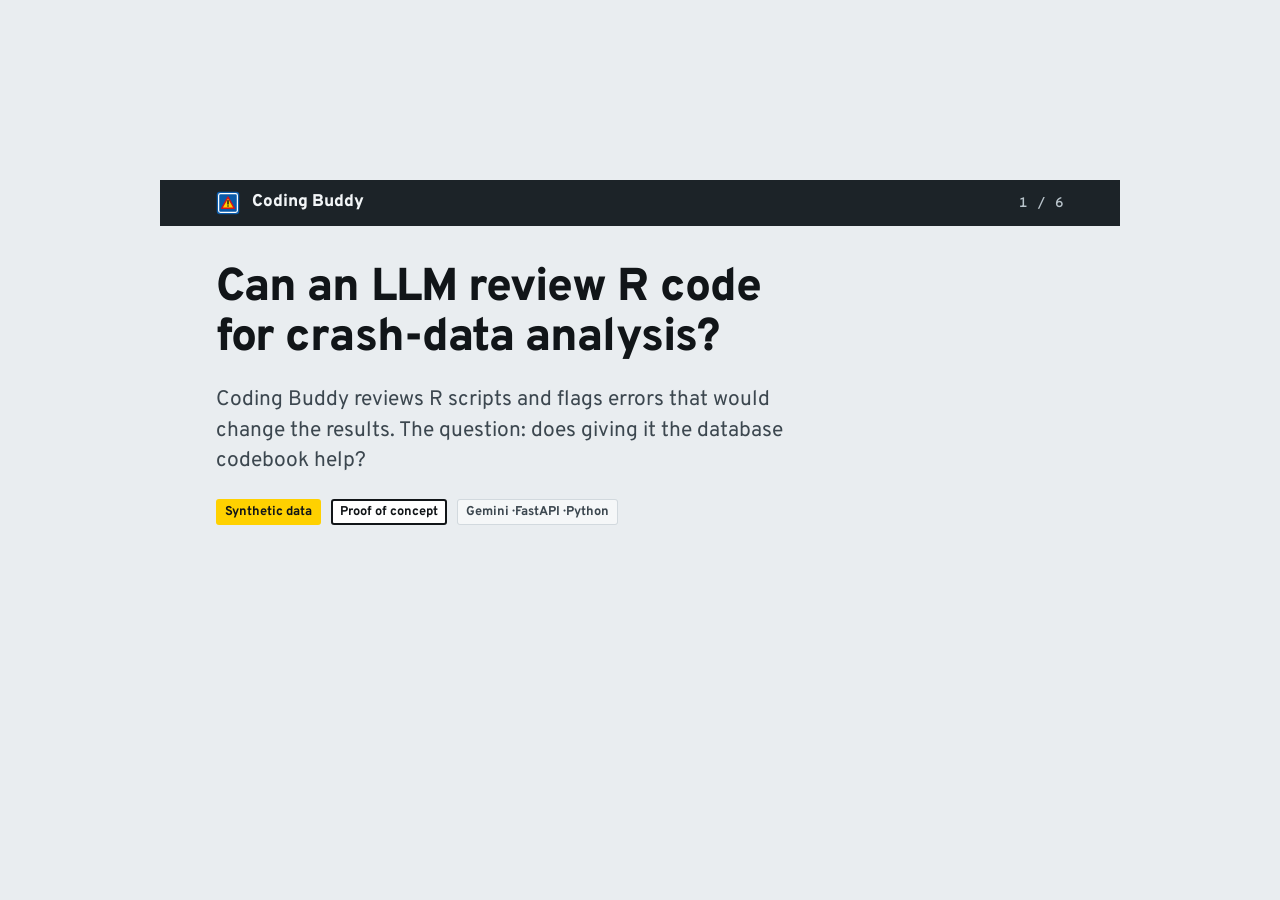
<file: src/coding_buddy/web/static/explainer.html>
<!doctype html>
<html lang="en">
<head>
<meta charset="utf-8">
<meta name="viewport" content="width=device-width, initial-scale=1">
<title>Coding Buddy explainer</title>
<link rel="stylesheet" href="app.css?v=8">
<style>
  /* One 960x540 slide at a time, captured frame by frame for the README GIF. */
  html, body { margin: 0; height: 100%; background: var(--ground); }
  body { display: grid; place-items: center; }
  .slide { width: 960px; height: 540px; box-sizing: border-box; padding: 44px 56px; display: none; flex-direction: column; gap: 22px; background: var(--ground); position: relative; overflow: hidden; }
  .slide.on { display: flex; }
  .bar { position: absolute; inset: 0 0 auto 0; height: 46px; background: var(--steel); color: var(--on-steel); display: flex; align-items: center; gap: 12px; padding: 0 56px; font-weight: 800; font-size: 17px; }
  .bar img { width: 24px; height: 24px; }
  .bar .step { margin-left: auto; font: 600 14px var(--font-mono); color: var(--on-steel-muted); }
  .slide > :first-child + * { margin-top: 40px; }
  h1 { font-size: 46px; font-weight: 800; letter-spacing: -0.02em; line-height: 1.08; max-width: 18ch; }
  h2 { font-size: 34px; font-weight: 800; letter-spacing: -0.015em; line-height: 1.12; }
  p.lead { font-size: 21px; color: var(--ink-2); margin: 0; max-width: 46ch; line-height: 1.45; }
  .row { display: flex; gap: 14px; align-items: stretch; }
  .station { flex: 1; background: var(--surface); border: 1px solid var(--line); border-radius: 6px; padding: 18px 18px 16px; display: flex; flex-direction: column; gap: 8px; }
  .station b { font-size: 19px; }
  .station > span:not(.num) { font-size: 15.5px; color: var(--ink-2); line-height: 1.6; }
  .station .plate { height: 24px; font-size: 13px; }
  .num { align-self: flex-start; font: 700 14px var(--font-mono); padding: 3px 8px 1px; border-radius: 3px; background: var(--steel); color: #fff; }
  .arrow { align-self: center; width: 22px; flex: none; }
  .bugs { display: grid; grid-template-columns: 1fr 1fr; gap: 10px 18px; }
  .bug { display: flex; gap: 10px; align-items: center; font-size: 18px; background: var(--surface); border: 1px solid var(--line); border-radius: 5px; padding: 10px 12px 8px; }
  .bug svg { width: 24px; height: 22px; flex: none; }
  .bug em { font-style: normal; color: var(--muted); font-size: 14px; margin-left: auto; white-space: nowrap; }
  .snippet { background: var(--surface); border: 1px solid var(--line); border-radius: 6px; overflow: hidden; }
  .snippet .code { font-size: 16px; }
  .snippet .note { font-size: 15px; max-width: none; }
  .gantry-big { display: grid; grid-template-columns: 1fr 1fr; gap: 18px; }
  .gantry-big .dsign { padding: 26px 30px; }
  .defs { display: grid; grid-template-columns: repeat(3, 1fr); gap: 14px; }
  .def { background: var(--surface); border: 1px solid var(--line); border-radius: 6px; padding: 18px; display: flex; flex-direction: column; gap: 10px; }
  .def .plate { align-self: flex-start; height: 30px; font-size: 15px; }
  .def p { margin: 0; font-size: 16.5px; color: var(--ink-2); line-height: 1.45; }
  ul.next { margin: 0; padding-left: 22px; font-size: 20px; color: var(--ink-2); display: flex; flex-direction: column; gap: 8px; }
  .cmd { font: 600 18px var(--font-mono); background: var(--steel); color: var(--on-steel); padding: 12px 16px 10px; border-radius: 5px; align-self: flex-start; }
  .tag { display: flex; gap: 10px; flex-wrap: wrap; }
</style>
</head>
<body>

<template id="tri"><svg viewBox="0 0 24 22" aria-hidden="true"><path d="M12 1.6 23 20.4H1z" fill="var(--sign-yellow)" stroke="var(--sign-red)" stroke-width="2.4" stroke-linejoin="round"/><path d="M12 7.6v6.2" stroke="var(--ink)" stroke-width="2.3" stroke-linecap="round"/><circle cx="12" cy="16.9" r="1.35" fill="var(--ink)"/></svg></template>

<!-- 1 -->
<section class="slide" data-n="1">
  <div class="bar"><img src="mark.svg" alt="">Coding Buddy<span class="step">1 / 6</span></div>
  <h1>Can an LLM review R code for crash-data analysis?</h1>
  <p class="lead">Coding Buddy reviews R scripts and flags errors that would change the results. The question: does giving it the database codebook help?</p>
  <div class="tag"><span class="plate plate-yellow">Synthetic data</span><span class="plate plate-truth">Proof of concept</span><span class="plate plate-quiet">Gemini · FastAPI · Python</span></div>
</section>

<!-- 2 -->
<section class="slide" data-n="2">
  <div class="bar"><img src="mark.svg" alt="">Coding Buddy<span class="step">2 / 6 · the benchmark</span></div>
  <h2>8 short R scripts, 6 with one injected error each</h2>
  <div class="bugs">
    <div class="bug" data-tri>Wrong join key<em>01</em></div>
    <div class="bug" data-tri>Filter drops valid years<em>02</em></div>
    <div class="bug" data-tri>km/h treated as mph<em>03 · codebook</em></div>
    <div class="bug" data-tri>Wrong weight column<em>04 · codebook</em></div>
    <div class="bug" data-tri>Unknown code 9 averaged<em>05 · codebook</em></div>
    <div class="bug" data-tri>Uncoded injury set to 0<em>06</em></div>
  </div>
  <p class="lead">Plus 2 clean scripts to count false alarms. Ground truth says exactly which line holds each error.</p>
</section>

<!-- 3 -->
<section class="slide" data-n="3">
  <div class="bar"><img src="mark.svg" alt="">Coding Buddy<span class="step">3 / 6 · how it works</span></div>
  <h2>Every script is reviewed twice</h2>
  <div class="row">
    <div class="station"><span class="num">1</span><b>R script</b><span>Lines are numbered so the model can point at one.</span></div>
    <svg class="arrow" viewBox="0 0 22 22"><path d="M3 11h14M12 5l6 6-6 6" fill="none" stroke="var(--ink)" stroke-width="2.4" stroke-linecap="round" stroke-linejoin="round"/></svg>
    <div class="station"><span class="num">2</span><b>Gemini review</b><span><span class="plate cond-without_codebook">Code only</span> and <span class="plate cond-with_codebook">+ Codebook</span> in the prompt.</span></div>
    <svg class="arrow" viewBox="0 0 22 22"><path d="M3 11h14M12 5l6 6-6 6" fill="none" stroke="var(--ink)" stroke-width="2.4" stroke-linecap="round" stroke-linejoin="round"/></svg>
    <div class="station"><span class="num">3</span><b>JSON findings</b><span>Line, category and explanation, via a response schema.</span></div>
    <svg class="arrow" viewBox="0 0 22 22"><path d="M3 11h14M12 5l6 6-6 6" fill="none" stroke="var(--ink)" stroke-width="2.4" stroke-linecap="round" stroke-linejoin="round"/></svg>
    <div class="station"><span class="num">4</span><b>Score</b><span>Each finding is compared with the ground truth.</span></div>
  </div>
  <div class="defs">
    <div class="def"><span class="plate plate-truth">Located</span><p>Points within ±2 lines of the injected error.</p></div>
    <div class="def"><span class="plate plate-hit">Right cause</span><p>Also names the real variable, code or rule.</p></div>
    <div class="def"><span class="plate plate-miss">False alarm</span><p>Any other finding, including on clean scripts.</p></div>
  </div>
</section>

<!-- 4 -->
<section class="slide" data-n="4">
  <div class="bar"><img src="mark.svg" alt="">Coding Buddy<span class="step">4 / 6 · one example</span></div>
  <h2>Same line, different diagnosis</h2>
  <div class="snippet">
    <table class="code"><tbody>
      <tr class="line"><td class="ln">15</td><td class="sg"></td><td class="src">  summarise(</td></tr>
      <tr class="line"><td class="ln">16</td><td class="sg"></td><td class="src">    n = n(),</td></tr>
      <tr class="line is-truth"><td class="ln"><span>17</span></td><td class="sg" data-tri></td><td class="src">    belt_rate = mean(belt_use)</td></tr>
      <tr class="notes"><td colspan="3"><div class="notes-grid two">
        <div class="note"><div class="note-head"><span class="note-cond cond-without_codebook">Code only</span><span class="plate plate-yellow">Right line · wrong cause</span></div><p>"The mean function will return NA if there are any missing values in the belt_use column…"</p></div>
        <div class="note"><div class="note-head"><span class="note-cond cond-with_codebook">+ Codebook</span><span class="plate plate-hit">Right line · right cause</span></div><p>"…includes occupants with belt_use = 9 (unknown), which violates the analysis convention to exclude unknown values…"</p></div>
      </div></td></tr>
    </tbody></table>
  </div>
  <p class="lead">Without the codebook it cannot know that 9 means unknown.</p>
</section>

<!-- 5 -->
<section class="slide" data-n="5">
  <div class="bar"><img src="mark.svg" alt="">Coding Buddy<span class="step">5 / 6 · result</span></div>
  <h2>Both find the line. The codebook gets the cause right.</h2>
  <div class="gantry-big" id="g"></div>
  <p class="lead">gemini-3.1-flash-lite, temperature 0, 1 run. Without the codebook it also invented column names (veh_id, person_weight).</p>
</section>

<!-- 6 -->
<section class="slide" data-n="6">
  <div class="bar"><img src="mark.svg" alt="">Coding Buddy<span class="step">6 / 6 · limits</span></div>
  <h2>A small experiment, not a finished result</h2>
  <ul class="next">
    <li>Synthetic data and codebook, 8 scripts, one model, one run.</li>
    <li>Next: real scripts and codebooks, more error types, several models.</li>
    <li>Retrieve only the relevant codebook sections (RAG at scale).</li>
    <li>Domain experts judge the explanations.</li>
  </ul>
  <span class="cmd">uv run coding-buddy-ui</span>
</section>

<script>
  const tri = document.querySelector("#tri").innerHTML;
  document.querySelectorAll("[data-tri]").forEach((el) => el.insertAdjacentHTML("afterbegin", tri.replace("<svg", '<svg class="sign-tri"')));
  const sign = (cls, name, n, lanes) => `<div class="dsign ${cls}"><div class="dsign-dest"><span class="dsign-name">${name}</span><span class="dsign-detail">errors with the right cause</span><span class="dsign-detail">right line 6 / 6</span></div><div class="dsign-figure"><span class="n">${n}</span><span class="of">/ 6</span></div><div class="lanes">${lanes.map((on, i) => `<span class="lane${on ? " is-on" : ""}"><i style="width:${on ? 100 : 0}%"></i><b>0${i + 1}</b></span>`).join("")}</div></div>`;
  document.querySelector("#g").innerHTML = sign("dsign-blue", "Code only", 3, [0, 1, 1, 0, 0, 1]) + sign("dsign-green", "Code + codebook", 6, [1, 1, 1, 1, 1, 1]);
  const slides = [...document.querySelectorAll(".slide")];
  let i = Math.max(0, Math.min(slides.length - 1, Number(new URLSearchParams(location.search).get("s") || 1) - 1));
  const show = () => slides.forEach((el, k) => el.classList.toggle("on", k === i));
  show();
  // Presenting: arrow keys, space or click move between slides.
  addEventListener("keydown", (e) => {
    if (["ArrowRight", " ", "PageDown"].includes(e.key)) i = Math.min(slides.length - 1, i + 1);
    else if (["ArrowLeft", "PageUp"].includes(e.key)) i = Math.max(0, i - 1);
    else return;
    e.preventDefault();
    show();
  });
  addEventListener("click", () => { i = (i + 1) % slides.length; show(); });
</script>
</body>
</html>
</file>
<file: src/coding_buddy/web/static/app.css>
/* Self-hosted Overpass (SIL OFL 1.1, see fonts/OFL.txt) so the demo never depends on a font CDN. */
@font-face { font-family: "Overpass"; font-style: normal; font-weight: 400; font-display: swap; src: url("fonts/overpass-latin-400-normal.woff2") format("woff2"); }
@font-face { font-family: "Overpass"; font-style: normal; font-weight: 600; font-display: swap; src: url("fonts/overpass-latin-600-normal.woff2") format("woff2"); }
@font-face { font-family: "Overpass"; font-style: normal; font-weight: 700; font-display: swap; src: url("fonts/overpass-latin-700-normal.woff2") format("woff2"); }
@font-face { font-family: "Overpass"; font-style: normal; font-weight: 800; font-display: swap; src: url("fonts/overpass-latin-800-normal.woff2") format("woff2"); }
@font-face { font-family: "Overpass Mono"; font-style: normal; font-weight: 400; font-display: swap; src: url("fonts/overpass-mono-latin-400-normal.woff2") format("woff2"); }
@font-face { font-family: "Overpass Mono"; font-style: normal; font-weight: 600; font-display: swap; src: url("fonts/overpass-mono-latin-600-normal.woff2") format("woff2"); }

/* Swedish road-sign world: gantry-steel rail, blue and green direction signs,
   yellow/red warning triangles for findings, white bordered plates for ground truth. */
:root {
  --ink: #111518;
  --ink-2: #3c474f;
  --muted: #55616a;
  --ground: #e9edf0;
  --surface: #ffffff;
  --surface-2: #f5f7f8;
  --line: #d2d9de;
  --line-strong: #9aa6ae;

  --steel: #1c2328;
  --steel-2: #2a333a;
  --on-steel: #f2f5f7;
  --on-steel-muted: #b9c4cb;

  --sign-blue: #0a5aa8;
  --sign-blue-ink: #e8f1fb;
  --sign-green: #00704a;
  --sign-green-ink: #e6f5ee;
  --sign-yellow: #ffd100;
  --sign-yellow-soft: #fff6c7;
  --sign-red: #d2141e;
  --sign-red-soft: #fdecec;

  --hit: var(--sign-green);
  --truth-row: #fff9da;
  --select-row: #e3eefa;

  --font-ui: "Overpass", "Segoe UI", system-ui, sans-serif;
  --font-mono: "Overpass Mono", ui-monospace, "Cascadia Mono", Consolas, monospace;

  --r-sign: 6px;
  --r-plate: 3px;
  --ease-out: cubic-bezier(0.16, 1, 0.3, 1);

  --s-1: 4px; --s-2: 8px; --s-3: 12px; --s-4: 16px; --s-5: 24px; --s-6: 32px; --s-7: 48px;
  color-scheme: light;
}

*, *::before, *::after { box-sizing: border-box; }
html { -webkit-text-size-adjust: 100%; }
body {
  margin: 0;
  background: var(--ground);
  color: var(--ink);
  font: 400 16px/1.5 var(--font-ui);
  font-variant-numeric: tabular-nums;
}
::selection { background: var(--sign-yellow); color: var(--ink); }
:focus-visible { outline: 3px solid var(--sign-blue); outline-offset: 2px; border-radius: 2px; }
h1, h2, h3 { margin: 0; line-height: 1.15; text-wrap: balance; }
a { color: var(--sign-blue); text-underline-offset: 3px; }
code, kbd, .mono { font-family: var(--font-mono); }
/* R's <- must read as typed, never as a ligature arrow. */
code, kbd, pre, textarea, .mono, .code, .plate-mono, .tally, .script-file, .note-cat { font-variant-ligatures: none; font-feature-settings: "liga" 0, "calt" 0; }
[hidden] { display: none !important; }
.visually-hidden { position: absolute; width: 1px; height: 1px; overflow: hidden; clip: rect(0 0 0 0); white-space: nowrap; }

* { scrollbar-width: thin; scrollbar-color: var(--line-strong) transparent; }
::-webkit-scrollbar { width: 10px; height: 10px; }
::-webkit-scrollbar-thumb { background: var(--line-strong); border-radius: 10px; border: 2px solid var(--surface); }
::-webkit-scrollbar-track { background: transparent; }

.skip { position: absolute; left: var(--s-4); top: -60px; z-index: 10; background: var(--sign-yellow); color: var(--ink); padding: var(--s-2) var(--s-3); font-weight: 700; }
.skip:focus { top: var(--s-2); }

/* ---------- Rail ---------- */
.rail {
  position: sticky; top: 0; z-index: 5;
  display: grid; grid-template-columns: auto 1fr auto; align-items: center; gap: var(--s-5);
  min-height: 60px; padding: 0 var(--s-5);
  background: var(--steel); color: var(--on-steel);
  box-shadow: 0 2px 10px rgb(17 21 24 / 0.18);
}
.brand { display: flex; align-items: center; gap: var(--s-3); color: inherit; text-decoration: none; }
.brand img { display: block; }
.brand-name { font-weight: 800; font-size: 1.15rem; letter-spacing: -0.01em; }
.brand-sub { color: var(--on-steel-muted); font-size: 0.9rem; padding-left: var(--s-3); border-left: 1px solid var(--steel-2); }
.tabs { display: flex; gap: var(--s-1); justify-self: center; }
.tab {
  position: relative; display: inline-flex; align-items: center; min-height: 60px; padding: 0 var(--s-4);
  color: var(--on-steel-muted); font-weight: 600; text-decoration: none; transition: color 160ms;
}
.tab:hover { color: var(--on-steel); }
.tab[aria-current="page"] { color: var(--on-steel); }
.tab[aria-current="page"]::after {
  content: ""; position: absolute; left: var(--s-4); right: var(--s-4); bottom: 0; height: 4px;
  background: var(--sign-yellow); border-radius: 2px 2px 0 0;
}
.tab:focus-visible { outline-color: var(--sign-yellow); outline-offset: -4px; }
.rail-plates { display: flex; gap: var(--s-2); }

.plate {
  display: inline-flex; align-items: center; gap: 6px; height: 26px; padding: 2px 9px 0;
  border-radius: var(--r-plate); font-size: 0.8rem; font-weight: 700; white-space: nowrap; line-height: 1;
}
.plate-mono { font-family: var(--font-mono); font-weight: 600; background: var(--steel-2); color: var(--on-steel); }
.plate-yellow { background: var(--sign-yellow); color: var(--ink); }
.plate-hit { background: var(--sign-green); color: #fff; }
.plate-miss { background: var(--surface); color: var(--sign-red); box-shadow: inset 0 0 0 2px var(--sign-red); }
.plate-truth { background: var(--surface); color: var(--ink); box-shadow: inset 0 0 0 2px var(--ink); }
.plate-quiet { background: var(--surface-2); color: var(--ink-2); box-shadow: inset 0 0 0 1px var(--line); }
/* Signature move: a distance-ahead plate on a sign that missed the exact line. */
.plate-distance { background: var(--surface); color: var(--ink); box-shadow: inset 0 0 0 2px var(--ink); font-family: var(--font-mono); font-weight: 600; }
.plate-distance svg { width: 12px; height: 12px; }

/* ---------- Layout ---------- */
main { max-width: 1440px; margin: 0 auto; padding: var(--s-6) var(--s-5) var(--s-7); }
.view { display: flex; flex-direction: column; gap: var(--s-5); }
.bench-head { display: flex; flex-direction: column; gap: var(--s-2); max-width: 70ch; }
.bench-head h1 { font-size: clamp(1.5rem, 2.4vw, 2.05rem); font-weight: 800; letter-spacing: -0.02em; }
.bench-meta { margin: 0; color: var(--muted); }

/* ---------- Gantry: the two direction signs ---------- */
.gantry { display: grid; grid-template-columns: 1fr 1fr; gap: var(--s-4); }
.dsign {
  position: relative; display: grid; grid-template-columns: 1fr auto; align-items: center; gap: var(--s-2) var(--s-5);
  padding: var(--s-5) var(--s-6); border-radius: var(--r-sign); color: #fff;
  box-shadow: 0 1px 2px rgb(17 21 24 / 0.2), 0 6px 18px -8px rgb(17 21 24 / 0.35);
}
.dsign::before { content: ""; position: absolute; inset: 6px; border: 2px solid rgb(255 255 255 / 0.92); border-radius: 3px; pointer-events: none; }
.dsign-blue { background: var(--sign-blue); }
.dsign-green { background: var(--sign-green); }
.dsign-dest { display: flex; flex-direction: column; gap: var(--s-1); min-width: 0; }
.dsign-name { font-size: clamp(1.25rem, 2vw, 1.7rem); font-weight: 800; letter-spacing: -0.01em; }
.dsign-detail { font-size: 0.95rem; color: rgb(255 255 255 / 0.86); }
.dsign-figure { display: flex; align-items: baseline; gap: 6px; font-weight: 800; line-height: 0.9; letter-spacing: 0; }
.dsign-figure .n { font-size: clamp(3.2rem, 6vw, 5.4rem); }
.dsign-figure .of { font-size: clamp(1.4rem, 2.4vw, 2rem); opacity: 0.86; letter-spacing: -0.01em; }
.lanes { grid-column: 1 / -1; display: flex; gap: 6px; margin-top: var(--s-2); }
.lane { position: relative; flex: 1; display: flex; align-items: center; justify-content: center; height: 24px; border-radius: 2px; background: rgb(255 255 255 / 0.16); overflow: hidden; }
.lane i { position: absolute; inset: 0 auto 0 0; background: #fff; }
.lane b { position: relative; font: 600 0.8rem var(--font-mono); color: rgb(255 255 255 / 0.85); }
.dsign-blue .lane.is-on b { color: var(--sign-blue); }
.dsign-green .lane.is-on b { color: var(--sign-green); }

/* ---------- Work area ---------- */
.work { display: grid; grid-template-columns: minmax(300px, 380px) minmax(0, 1fr); gap: var(--s-4); align-items: start; }
.scripts, .viewer, .editor-pane, .result-pane, .codebook {
  background: var(--surface); border: 1px solid var(--line); border-radius: var(--r-sign);
}
.pane-head { display: flex; align-items: baseline; justify-content: space-between; gap: var(--s-3); padding: var(--s-4) var(--s-4) var(--s-3); border-bottom: 1px solid var(--line); }
.pane-head h2 { font-size: 1.05rem; font-weight: 800; }
.legend { font-size: 0.8rem; color: var(--muted); display: inline-flex; gap: 6px; align-items: center; flex-wrap: wrap; }
.tally-key { font-family: var(--font-mono); font-weight: 600; color: var(--ink); }

.scripts { position: sticky; top: 76px; }
.script-list { list-style: none; margin: 0; padding: var(--s-2); display: flex; flex-direction: column; gap: 2px; }
.script {
  width: 100%; display: grid; grid-template-columns: 1fr auto; gap: 2px var(--s-3); align-items: center;
  padding: 10px var(--s-3); border: 0; border-radius: 4px; background: transparent; color: inherit;
  font: inherit; text-align: left; cursor: pointer; transition: background-color 140ms;
}
.script:hover { background: var(--surface-2); }
.script[aria-current="true"] { background: var(--select-row); box-shadow: inset 0 0 0 1.5px var(--sign-blue); }
.script-file { font-family: var(--font-mono); font-size: 0.84rem; font-weight: 600; overflow-wrap: normal; min-width: 0; line-height: 1.35; }
.script-kind { grid-column: 1; font-size: 0.82rem; color: var(--muted); }
.tallies { grid-column: 2; grid-row: 1 / span 2; display: flex; gap: 4px; }
.tally {
  display: inline-flex; flex-direction: column; align-items: center; justify-content: center; min-width: 50px; height: 44px;
  border-radius: var(--r-plate); font-family: var(--font-mono); font-size: 0.78rem; font-weight: 600; line-height: 1.15;
}
.tally small { font-size: 0.8rem; font-weight: 600; opacity: 0.85; }
.tally[data-level="full"] { background: var(--sign-green); color: #fff; }
.tally[data-level="part"] { background: var(--sign-yellow); color: var(--ink); }
.tally[data-level="none"] { background: var(--surface); color: var(--sign-red); box-shadow: inset 0 0 0 2px var(--sign-red); }
.tally[data-level="clean"] { background: var(--surface-2); color: var(--ink-2); box-shadow: inset 0 0 0 1px var(--line); }
.tally[data-level="alarm"] { background: var(--sign-red-soft); color: var(--sign-red); box-shadow: inset 0 0 0 1px #f2b8bb; }

.viewer { min-width: 0; overflow: hidden; }
.viewer-head { display: flex; flex-direction: column; gap: var(--s-3); padding: var(--s-4); border-bottom: 1px solid var(--line); }
.viewer-title-row { display: flex; align-items: center; justify-content: space-between; gap: var(--s-3); flex-wrap: wrap; }
.viewer-title-row h2 { font-size: 1.05rem; font-weight: 600; }
.controls { display: flex; gap: var(--s-2); align-items: center; flex-wrap: wrap; }

.segmented { display: inline-flex; padding: 3px; gap: 2px; background: var(--surface-2); border: 1px solid var(--line); border-radius: 5px; }
.segmented button {
  min-height: 34px; padding: 3px 12px 0; border: 0; border-radius: 3px; background: transparent; color: var(--ink-2);
  font: 600 0.88rem var(--font-ui); cursor: pointer; transition: background-color 140ms, color 140ms;
}
.segmented button:hover { color: var(--ink); }
.segmented button[aria-checked="true"] { background: var(--steel); color: var(--on-steel); }

.select-wrap { position: relative; display: inline-flex; }
.select-wrap select {
  appearance: none; min-height: 40px; padding: 3px 34px 0 12px; border: 1px solid var(--line-strong); border-radius: 4px;
  background: var(--surface); color: var(--ink); font: 600 0.88rem var(--font-ui); cursor: pointer;
}
.select-wrap::after {
  content: ""; position: absolute; right: 13px; top: 50%; width: 7px; height: 7px; margin-top: -5px;
  border-right: 2px solid var(--ink-2); border-bottom: 2px solid var(--ink-2); transform: rotate(45deg); pointer-events: none;
}

.truth { display: flex; gap: var(--s-3); align-items: flex-start; font-size: 0.95rem; color: var(--ink-2); max-width: 90ch; }
.truth .plate { flex: none; margin-top: 1px; }
.truth p { margin: 0; }

/* ---------- Code view ---------- */
.code-scroll { overflow: auto; max-height: calc(100vh - 290px); min-height: 360px; }
.code { width: 100%; border-collapse: collapse; font-family: var(--font-mono); font-size: 0.875rem; line-height: 1.75; }
.code td { padding: 0; vertical-align: top; }
.code .ln { width: 1%; padding: 0 var(--s-3) 0 var(--s-4); color: #5f6b74; text-align: right; user-select: none; white-space: nowrap; }
.code .sg { width: 30px; text-align: center; user-select: none; }
.code .sg + .sg { border-left: 1px dashed var(--line); }
.code .src { padding: 0 var(--s-4) 0 var(--s-3); white-space: pre; color: var(--ink); }
.code tr.line:hover .src, .code tr.line:hover .ln { background: var(--surface-2); }
.code tr.is-truth td { background: var(--truth-row); }
.code tr.is-truth .ln { color: var(--ink); font-weight: 600; }
.code tr.is-truth .ln span { display: inline-block; padding: 0 5px; background: var(--surface); border-radius: 2px; box-shadow: inset 0 0 0 1.5px var(--ink); line-height: 1.5; }
.code-colhead th { position: sticky; top: 0; z-index: 1; background: var(--surface); border-bottom: 1px solid var(--line); padding: 6px 2px; }
.sign-tri { width: 20px; height: 18px; vertical-align: -3px; }
.sign-count { font: 700 0.8rem var(--font-ui); color: var(--sign-red); vertical-align: 4px; margin-left: -2px; }

.notes td { padding: 4px var(--s-4) 10px calc(var(--s-4) + 38px); }
.notes-grid { display: grid; gap: var(--s-2); }
.notes-grid.two { grid-template-columns: 1fr 1fr; }
.note {
  display: flex; flex-direction: column; gap: 6px; padding: 10px 12px 10px; border-radius: 4px;
  background: var(--sign-yellow-soft); box-shadow: inset 0 0 0 1px #ecd777; font-family: var(--font-ui); font-size: 0.9rem; line-height: 1.45;
  white-space: normal; max-width: 78ch;
}
.note-head { display: flex; flex-wrap: wrap; gap: 6px; align-items: center; }
.note-cond { font-size: 0.8rem; font-weight: 700; padding: 2px 7px 0; border-radius: var(--r-plate); margin-right: 2px; }
.cond-without_codebook { background: var(--sign-blue); color: #fff; }
.cond-with_codebook { background: var(--sign-green); color: #fff; }
.cond-plate { display: inline-block; min-width: 28px; padding: 2px 4px 0; border-radius: var(--r-plate); font: 700 0.8rem var(--font-mono); }
.note-cat { font-family: var(--font-mono); font-weight: 600; font-size: 0.82rem; }
.note p { margin: 0; color: var(--ink); }
.note-empty { padding: 10px 12px; border-radius: 4px; border: 1px dashed var(--line-strong); color: var(--muted); font: 0.85rem var(--font-ui); }

/* Motion: signs flip into place, like a sign panel swinging down on its hinge. */
@keyframes sign-flip { from { transform: perspective(200px) rotateX(-80deg); } to { transform: none; } }
.code.animate .sign-tri { transform-origin: 50% 0; animation: sign-flip 520ms var(--ease-out) both; animation-delay: var(--d, 0ms); }
@keyframes note-in { from { clip-path: inset(0 0 100% 0); } to { clip-path: inset(0 0 0 0); } }
.code.animate .note { animation: note-in 420ms var(--ease-out) both; animation-delay: calc(var(--d, 0ms) + 120ms); }

/* ---------- Live review ---------- */
.live { display: grid; grid-template-columns: minmax(0, 1fr) minmax(0, 1fr); gap: var(--s-4); align-items: start; }
.editor-pane { display: flex; flex-direction: column; min-width: 0; overflow: hidden; }
.toolbar { display: flex; flex-wrap: wrap; gap: var(--s-3); align-items: flex-end; padding: var(--s-4); border-bottom: 1px solid var(--line); }
.field { display: flex; flex-direction: column; gap: 4px; font-size: 0.8rem; font-weight: 700; color: var(--ink-2); }
.check { display: inline-flex; align-items: center; gap: var(--s-2); min-height: 40px; font-weight: 600; cursor: pointer; }
.check input { width: 18px; height: 18px; accent-color: var(--sign-blue); margin: 0; }
.btn {
  margin-left: auto; display: inline-flex; align-items: center; gap: var(--s-3); min-height: 44px; padding: 3px 18px 0;
  border: 0; border-radius: 4px; background: var(--sign-blue); color: #fff; font: 700 0.95rem var(--font-ui); cursor: pointer;
  box-shadow: 0 1px 2px rgb(17 21 24 / 0.25); transition: background-color 140ms, transform 140ms;
}
.btn:hover { background: #084c8f; }
.btn:active { transform: translateY(1px); }
.btn:disabled { background: #6f8eae; cursor: progress; }
.btn kbd { font-size: 0.72rem; padding: 2px 6px 0; border-radius: 3px; background: rgb(255 255 255 / 0.16); }
.btn .spinner { width: 16px; height: 16px; border: 2px solid rgb(255 255 255 / 0.4); border-top-color: #fff; border-radius: 50%; animation: spin 800ms linear infinite; }
@keyframes spin { to { transform: rotate(360deg); } }

.editor { display: grid; grid-template-columns: auto 1fr; min-height: 480px; max-height: calc(100vh - 330px); overflow: auto; background: var(--surface); }
.editor-gutter, .editor textarea { margin: 0; padding: var(--s-3) 0; font: 0.875rem/1.75 var(--font-mono); font-variant-ligatures: none; font-feature-settings: "liga" 0, "calt" 0; }
.editor-gutter { padding-left: var(--s-4); padding-right: var(--s-3); color: #5f6b74; text-align: right; user-select: none; background: var(--surface-2); border-right: 1px solid var(--line); min-height: 100%; }
.editor textarea {
  width: 100%; min-height: 100%; padding-left: var(--s-3); padding-right: var(--s-4); border: 0; resize: none; outline: none;
  white-space: pre; overflow: hidden; color: var(--ink); background: transparent; caret-color: var(--sign-blue); tab-size: 2;
}
.editor:focus-within { box-shadow: inset 0 0 0 2px var(--sign-blue); }
.hint { margin: 0; padding: var(--s-2) var(--s-4); border-top: 1px solid var(--line); font-size: 0.82rem; color: var(--muted); }
.hint.is-error { color: var(--sign-red); font-weight: 600; }

.result-pane { min-width: 0; overflow: hidden; }
.result-meta { font-size: 0.82rem; color: var(--muted); display: inline-flex; gap: 6px; align-items: center; flex-wrap: wrap; justify-content: flex-end; }
.result-body .code-scroll { max-height: calc(100vh - 300px); }
.state { display: flex; flex-direction: column; align-items: flex-start; gap: var(--s-3); padding: var(--s-6) var(--s-5); max-width: 52ch; }
.state h3 { font-size: 1.15rem; font-weight: 800; }
.state p { margin: 0; color: var(--ink-2); }
.state svg { width: 44px; height: 40px; }
.state-error { color: var(--sign-red); }
.state-error h3 { color: var(--sign-red); }
.skeleton { display: flex; flex-direction: column; gap: 10px; padding: var(--s-5); }
.skeleton i { display: block; height: 14px; border-radius: 3px; background: linear-gradient(90deg, var(--surface-2) 0%, #e2e7ea 50%, var(--surface-2) 100%); background-size: 200% 100%; animation: shimmer 1.3s linear infinite; }
@keyframes shimmer { from { background-position: 200% 0; } to { background-position: -200% 0; } }

/* ---------- Codebook ---------- */
.codebook { padding: var(--s-6) var(--s-6) var(--s-7); max-width: 980px; }
.codebook h1 { font-size: 1.9rem; font-weight: 800; letter-spacing: -0.02em; margin-bottom: var(--s-3); }
.codebook h2 { font-size: 1.2rem; font-weight: 800; margin: var(--s-6) 0 var(--s-3); padding-top: var(--s-2); }
.codebook h2 code { font-size: 1.05rem; background: var(--sign-blue); color: #fff; padding: 3px 8px 1px; border-radius: var(--r-plate); }
.codebook p, .codebook li { max-width: 72ch; color: var(--ink-2); }
.codebook table { width: 100%; border-collapse: collapse; font-size: 0.92rem; margin: var(--s-2) 0; }
.codebook th { text-align: left; font-size: 0.75rem; text-transform: uppercase; letter-spacing: 0.04em; color: var(--muted); padding: 8px 12px; border-bottom: 2px solid var(--ink); }
.codebook td { padding: 9px 12px; border-bottom: 1px solid var(--line); vertical-align: top; }
.codebook td:first-child { white-space: nowrap; }
.codebook td code, .codebook li code, .codebook p code { font-size: 0.86em; background: var(--surface-2); padding: 1px 5px; border-radius: 3px; box-shadow: inset 0 0 0 1px var(--line); }
.codebook strong { color: var(--ink); }

/* ---------- Responsive ---------- */
@media (max-width: 1100px) {
  .brand-sub { display: none; }
  .live { grid-template-columns: 1fr; }
  .editor { max-height: 60vh; min-height: 320px; }
  .notes-grid.two { grid-template-columns: 1fr; }
}
@media (max-width: 860px) {
  .rail { grid-template-columns: 1fr auto; padding: 0 var(--s-4); gap: var(--s-3); }
  .tabs { grid-column: 1 / -1; grid-row: 2; justify-self: stretch; overflow-x: auto; }
  .tab { min-height: 46px; }
  main { padding: var(--s-5) var(--s-4) var(--s-6); }
  .gantry { grid-template-columns: 1fr; }
  .work { grid-template-columns: 1fr; }
  .scripts { position: static; }
  .code-scroll { max-height: none; }
  .dsign { padding: var(--s-5); }
  .codebook { padding: var(--s-5) var(--s-4); }
}
@media (max-width: 520px) {
  .rail-plates .plate-mono { display: none; }
  .btn { margin-left: 0; width: 100%; justify-content: center; }
  .btn kbd { display: none; }
  .codebook table { display: block; overflow-x: auto; }
  .notes td { padding-left: var(--s-4); }
}
@media (prefers-reduced-motion: reduce) {
  *, *::before, *::after { animation-duration: 1ms !important; animation-iteration-count: 1 !important; transition-duration: 1ms !important; }
}
</file>
